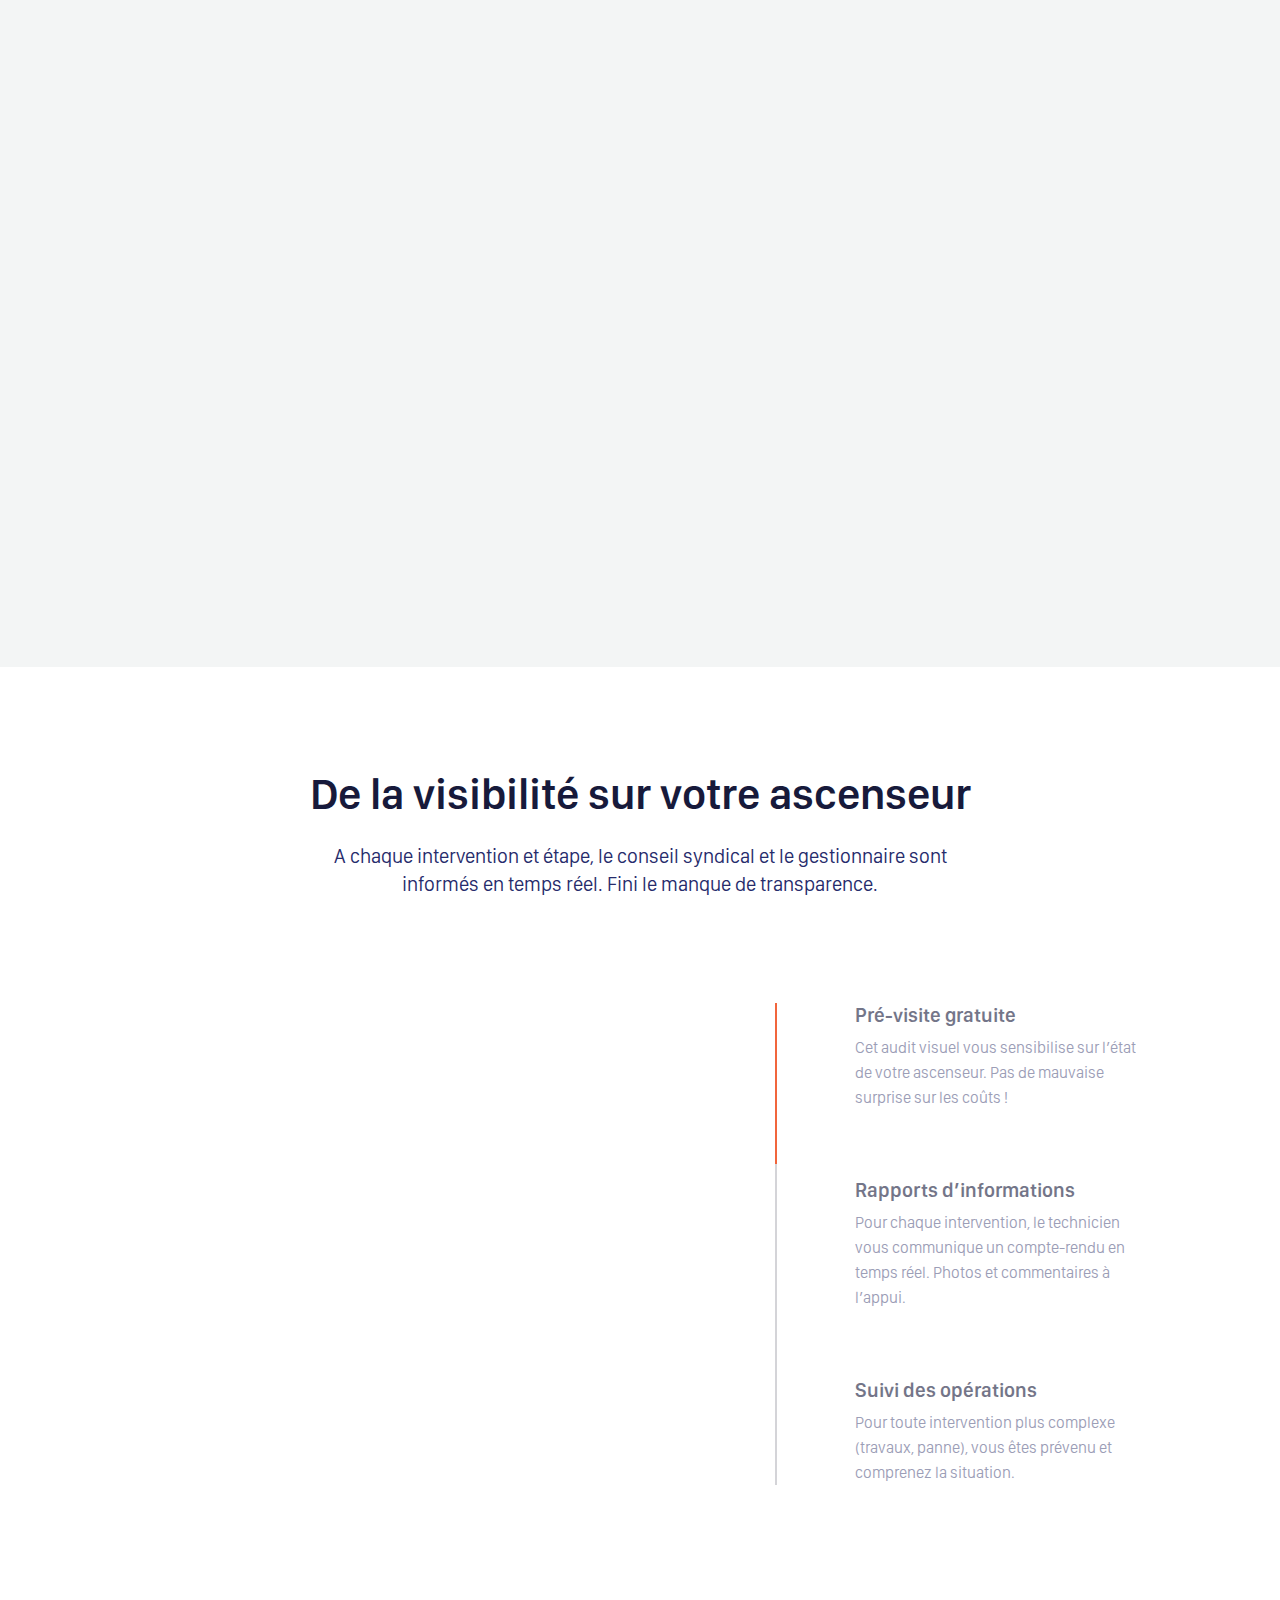
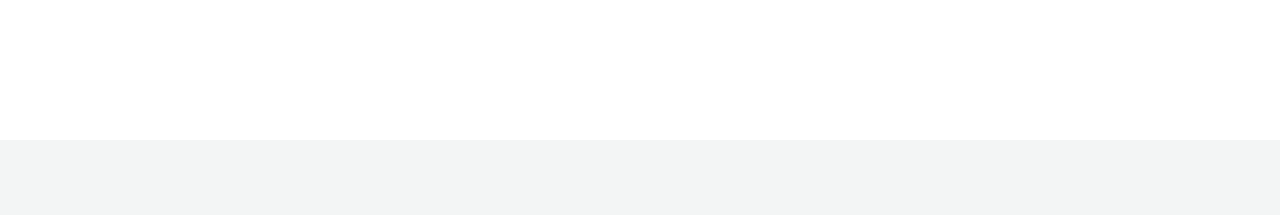
<file: residentiel.html>
<html>
	<head>

		<title>Résidentiel</title>

		<meta name="description" content="" />

		<meta http-equiv="content-type" content="text/html; charset=utf8" />

		<meta name="viewport" content="width=device-width, initial-scale=1.0">

		<link rel="stylesheet" type="text/css" href="style/residentiel.css">

		<script type="text/javascript" src="js/jquery-3.3.1.min.js"></script>

	</head>
	
	<body>

		<header id="header-desktop">
			
		</header>

		<main>

			<section id="section-cover" class="container__anim">
				<div class="wrapper">
					<div class="container-text">
						<h1 class="anim__slide anim__delayMedium_1">
							Votre bâtiment,<br>votre <span>technicien</span> dédié
						</h1>
						<p class="anim__slide anim__delayMedium_2">
							Le technicien n’est plus un inconnu. Il connait la copropriété et est disponible pour vous.
						</p>
						<a class="btn anim__slide anim__delayMedium_3">
							<span class="btn-text">
								Commencer
							</span>
						</a>
					</div>
					<div class="container-illu">
						<img class="phone anim__slide anim__delayMedium_4" src="img/residentiel/cover/iPhone.png" alt="">
						<img class="obj anim__slide anim__delayMedium_5" src="img/residentiel/cover/cercle-cover.svg" alt="">
						<img class="screen anim__slide anim__delayMedium_6" src="img/residentiel/cover/Box-cover@2x.png" alt="">
						<img class="dots anim__fade anim__delayMedium_7" src="img/residentiel/cover/dots.svg" alt="">
					</div>
				</div>
			</section>

			<section id="section-features">
				<div class="wrapper">
					<div class="container-text">
						<h2>
							De la visibilité sur votre ascenseur
						</h2>
						<p>
							A chaque intervention et étape, le conseil syndical et le gestionnaire sont informés en temps réel. Fini le manque de transparence.
						</p>
					</div>
					<div class="container-features">
						<div class="container-el-illu">
							<div class="li-el-illu">
								<div class="el-illu">
									
								</div>
							</div>
						</div>
						<div class="container-el-desc">
							<div class="container-bar">
								<div class="bar"></div>
							</div>
							<div class="li-el-desc">
								<div class="el-desc">
									<h3>Pré-visite gratuite</h3>
									<p>
										Cet audit visuel vous sensibilise sur l’état de votre ascenseur. Pas de mauvaise surprise sur les coûts !
									</p>
								</div>
								<div class="el-desc">
									<h3>Rapports d’informations</h3>
									<p>
										Pour chaque intervention, le technicien vous communique un compte-rendu en temps réel. Photos et commentaires à l’appui.
									</p>
								</div>
								<div class="el-desc">
									<h3>Suivi des opérations</h3>
									<p>
										Pour toute intervention plus complexe (travaux, panne), vous êtes prévenu et comprenez la situation. 
									</p>
								</div>
							</div>
						</div>
					</div>
				</div>
			</section>

		</main>

		<footer></footer>

		<script type="text/javascript" src="js/index.js"></script>
	</body>
</html>
</file>
<file: style/residentiel.css>
@font-face{font-family:SanFrancisco-Regular;src:url(../fonts/SanFranciscoDisplay-Regular.otf)}@font-face{font-family:SanFrancisco-Semibold;src:url(../fonts/SanFranciscoDisplay-Semibold.otf)}*,body,html{padding:0px;margin:0px;-webkit-font-smoothing:antialiased;-moz-osx-font-smoothing:grayscale}body,html{width:100%;height:100%}*{-webkit-box-sizing:border-box;box-sizing:border-box}h1,h2,h3,h4,h5,h6,i{font-weight:normal;font-style:normal}body.block{overflow:hidden}main{position:relative;width:100%;overflow:hidden}.container__anim .anim__slide,.container__anim__dt .anim__slide{opacity:0;-webkit-transition:all 500ms cubic-bezier(0.77, 0, 0.175, 1);-o-transition:all 500ms cubic-bezier(0.77, 0, 0.175, 1);transition:all 500ms cubic-bezier(0.77, 0, 0.175, 1);-webkit-transform:translateY(30px);-ms-transform:translateY(30px);transform:translateY(30px)}.container__anim .anim__fade,.container__anim__dt .anim__fade{opacity:0;-webkit-transition:all 500ms cubic-bezier(0.77, 0, 0.175, 1);-o-transition:all 500ms cubic-bezier(0.77, 0, 0.175, 1);transition:all 500ms cubic-bezier(0.77, 0, 0.175, 1)}.container__anim.active .anim__slide,.container__anim.reach .anim__slide,.container__anim__dt.active .anim__slide,.container__anim__dt.reach .anim__slide{opacity:1;-webkit-transform:translateY(0px);-ms-transform:translateY(0px);transform:translateY(0px)}.container__anim.active .anim__fade,.container__anim.reach .anim__fade,.container__anim__dt.active .anim__fade,.container__anim__dt.reach .anim__fade{opacity:1}.container__anim .anim__delayMedium_1,.container__anim__dt .anim__delayMedium_1{-webkit-transition-delay:0.1s;-o-transition-delay:0.1s;transition-delay:0.1s}.container__anim .anim__delayMedium_2,.container__anim__dt .anim__delayMedium_2{-webkit-transition-delay:0.2s;-o-transition-delay:0.2s;transition-delay:0.2s}.container__anim .anim__delayMedium_3,.container__anim__dt .anim__delayMedium_3{-webkit-transition-delay:0.3s;-o-transition-delay:0.3s;transition-delay:0.3s}.container__anim .anim__delayMedium_4,.container__anim__dt .anim__delayMedium_4{-webkit-transition-delay:0.4s;-o-transition-delay:0.4s;transition-delay:0.4s}.container__anim .anim__delayMedium_5,.container__anim__dt .anim__delayMedium_5{-webkit-transition-delay:0.5s;-o-transition-delay:0.5s;transition-delay:0.5s}.container__anim .anim__delayMedium_6,.container__anim__dt .anim__delayMedium_6{-webkit-transition-delay:0.6s;-o-transition-delay:0.6s;transition-delay:0.6s}.container__anim .anim__delayMedium_7,.container__anim__dt .anim__delayMedium_7{-webkit-transition-delay:0.7s;-o-transition-delay:0.7s;transition-delay:0.7s}.container__anim .anim__delayMedium_8,.container__anim__dt .anim__delayMedium_8{-webkit-transition-delay:0.8s;-o-transition-delay:0.8s;transition-delay:0.8s}.container__anim .anim__delayMedium_9,.container__anim__dt .anim__delayMedium_9{-webkit-transition-delay:0.9s;-o-transition-delay:0.9s;transition-delay:0.9s}.container__anim .anim__delaySmall_1,.container__anim__dt .anim__delaySmall_1{-webkit-transition-delay:0.05s;-o-transition-delay:0.05s;transition-delay:0.05s}.container__anim .anim__delaySmall_2,.container__anim__dt .anim__delaySmall_2{-webkit-transition-delay:0.1s;-o-transition-delay:0.1s;transition-delay:0.1s}.container__anim .anim__delaySmall_3,.container__anim__dt .anim__delaySmall_3{-webkit-transition-delay:0.15s;-o-transition-delay:0.15s;transition-delay:0.15s}.container__anim .anim__delaySmall_4,.container__anim__dt .anim__delaySmall_4{-webkit-transition-delay:0.2s;-o-transition-delay:0.2s;transition-delay:0.2s}.container__anim .anim__delaySmall_5,.container__anim__dt .anim__delaySmall_5{-webkit-transition-delay:0.25s;-o-transition-delay:0.25s;transition-delay:0.25s}.container__anim .anim__delaySmall_6,.container__anim__dt .anim__delaySmall_6{-webkit-transition-delay:0.3s;-o-transition-delay:0.3s;transition-delay:0.3s}.container__anim .anim__delaySmall_7,.container__anim__dt .anim__delaySmall_7{-webkit-transition-delay:0.35s;-o-transition-delay:0.35s;transition-delay:0.35s}.container__anim .anim__delaySmall_8,.container__anim__dt .anim__delaySmall_8{-webkit-transition-delay:0.4s;-o-transition-delay:0.4s;transition-delay:0.4s}.container__anim .anim__delaySmall_9,.container__anim__dt .anim__delaySmall_9{-webkit-transition-delay:0.45s;-o-transition-delay:0.45s;transition-delay:0.45s}#header-desktop{position:fixed;display:-webkit-box;display:-ms-flexbox;display:flex;-webkit-box-orient:horizontal;-webkit-box-direction:normal;-ms-flex-flow:row wrap;flex-flow:row wrap;-webkit-box-align:center;-ms-flex-align:center;align-items:center;top:0px;left:0px;z-index:20;height:105px;width:100%;-webkit-transition:all 0.25s ease;-o-transition:all 0.25s ease;transition:all 0.25s ease}#header-desktop:before{content:'';position:absolute;top:0px;left:0px;width:100%;height:100%;background-color:#FFF;opacity:0;-webkit-transition:all 0.25s ease;-o-transition:all 0.25s ease;transition:all 0.25s ease}#header-desktop .wrapper{position:relative;margin-right:auto;margin-left:auto;display:-webkit-box;display:-ms-flexbox;display:flex;-webkit-box-orient:horizontal;-webkit-box-direction:normal;-ms-flex-flow:row wrap;flex-flow:row wrap;-webkit-box-align:center;-ms-flex-align:center;align-items:center}@media screen and (min-width:1250px){#header-desktop .wrapper{width:1200px}}@media screen and (min-width:700px) and (max-width:1250px){#header-desktop .wrapper{width:100%;padding-right:50px;padding-left:50px}}@media screen and (max-width:700px){#header-desktop .wrapper{width:100%;padding-right:25px;padding-left:25px}}#header-desktop .wrapper .logo{position:relative;height:40px;width:155px;margin-right:95px}#header-desktop .wrapper .logo img{position:absolute;top:50%;left:0%;width:100%;-webkit-transform:translateY(-50%);-ms-transform:translateY(-50%);transform:translateY(-50%)}#header-desktop .wrapper .logo .logo-style-1{display:none}#header-desktop .wrapper .logo .logo-style-2{display:block}#header-desktop .wrapper .container-link{display:-webkit-box;display:-ms-flexbox;display:flex;-webkit-box-orient:horizontal;-webkit-box-direction:normal;-ms-flex-flow:row wrap;flex-flow:row wrap;-webkit-box-align:center;-ms-flex-align:center;align-items:center}#header-desktop .wrapper .container-link li{position:relative;list-style:none;margin-right:50px;-webkit-transition:all 0.25s ease;-o-transition:all 0.25s ease;transition:all 0.25s ease}#header-desktop .wrapper .container-link li:last-child{margin-right:0px}#header-desktop .wrapper .container-link li a{text-decoration:none;color:#5C5F88;font-family:SanFrancisco-Regular;color:#171A3B;font-size:16px;line-height:25px}#header-desktop .wrapper .container-link li a:hover{opacity:0.6}#header-desktop .wrapper .container-link li:after{content:'';opacity:0;position:absolute;background-color:#52C2D6;top:calc(100% + 5px);left:50%;-webkit-transform:translateX(-50%);-ms-transform:translateX(-50%);transform:translateX(-50%);height:3px;width:3px;border-radius:2px}#header-desktop .wrapper .container-action{position:absolute;right:0px;top:50%;-webkit-transform:translateY(-50%);-ms-transform:translateY(-50%);transform:translateY(-50%);display:-webkit-box;display:-ms-flexbox;display:flex;-webkit-box-orient:horizontal;-webkit-box-direction:normal;-ms-flex-flow:row wrap;flex-flow:row wrap;-webkit-box-align:center;-ms-flex-align:center;align-items:center}#header-desktop .wrapper .container-action .signin a{text-decoration:none;font-family:SanFrancisco-Regular;color:#171A3B;font-size:16px;line-height:25px;font-family:SanFrancisco-Semibold}#header-desktop .wrapper .container-action .signin a:hover{opacity:0.6}#header-desktop .wrapper .container-action .sep{margin-right:25px;margin-left:25px;height:3px;width:3px;background-color:#D8D8D8;border-radius:4px}#header-desktop .wrapper .container-action .signup a{text-decoration:none;font-family:SanFrancisco-Regular;color:#171A3B;font-size:16px;line-height:25px;color:#F1653C;font-family:SanFrancisco-Semibold}#header-desktop .wrapper .container-action .signup a:hover{opacity:0.6}#header-desktop.active-1 .wrapper .container-link li:first-child:after{opacity:1}#header-desktop.active-2 .wrapper .container-link li:nth-child(2):after{opacity:1}#header-desktop.active-3 .wrapper .container-link li:nth-child(3):after{opacity:1}#header-desktop.active-4 .wrapper .container-link li:nth-child(4):after{opacity:1}#header-desktop.active-5 .wrapper .container-link li:nth-child(5):after{opacity:1}#header-desktop.scroll{-webkit-transform:translateY(-22px);-ms-transform:translateY(-22px);transform:translateY(-22px)}#header-desktop.scroll:before{opacity:1;-webkit-transform:translateY(-22px);-ms-transform:translateY(-22px);transform:translateY(-22px);-webkit-box-shadow:0 5px 16px 0 rgba(0, 0, 0, 0.1);box-shadow:0 5px 16px 0 rgba(0, 0, 0, 0.1)}#header-desktop.scroll .wrapper .logo-style-1{display:none}#header-desktop.scroll .wrapper .logo-style-2{display:block}#header-desktop.scroll .wrapper .container-link li a{color:#5C5F88}#header-desktop.scroll .wrapper .signin a{color:#5C5F88}#header-desktop.style-1 .wrapper .logo-style-1{display:block}#header-desktop.style-1 .wrapper .logo-style-2{display:none}#header-desktop.style-1 .wrapper .container-link li a{color:#FFF}#header-desktop.style-1 .wrapper .container-link li:after{background-color:#FFF}#header-desktop.style-1 .wrapper .signin a{color:#FFF}#header-mobile{display:none;position:fixed;z-index:10;top:0px;left:0px;width:100%}#header-mobile .head{position:relative;z-index:1;padding-top:20px;padding-bottom:20px;-webkit-transition:all 0.25s ease;-o-transition:all 0.25s ease;transition:all 0.25s ease}#header-mobile .head .wrapper{margin-right:auto;margin-left:auto;display:-webkit-box;display:-ms-flexbox;display:flex;-webkit-box-orient:horizontal;-webkit-box-direction:normal;-ms-flex-flow:row wrap;flex-flow:row wrap;-webkit-box-pack:justify;-ms-flex-pack:justify;justify-content:space-between;-webkit-box-align:center;-ms-flex-align:center;align-items:center}@media screen and (min-width:1250px){#header-mobile .head .wrapper{width:1200px}}@media screen and (min-width:700px) and (max-width:1250px){#header-mobile .head .wrapper{width:100%;padding-right:50px;padding-left:50px}}@media screen and (max-width:700px){#header-mobile .head .wrapper{width:100%;padding-right:25px;padding-left:25px}}#header-mobile .head .wrapper .container-logo{width:140px;height:35px;position:relative}#header-mobile .head .wrapper .container-logo img{display:none;position:absolute;left:0px;top:0px;width:100%}#header-mobile .head .wrapper .container-logo img:first-child{display:none}#header-mobile .head .wrapper .container-logo img:nth-child(2){display:block}#header-mobile .head .wrapper .burger{width:17px;height:11px;position:relative}#header-mobile .head .wrapper .burger .line{position:absolute;left:0px;width:100%;height:2px;border-radius:4px;background-color:#272C6C;-webkit-transition:all 0.25s ease;-o-transition:all 0.25s ease;transition:all 0.25s ease}#header-mobile .head .wrapper .burger .line:first-child{top:0px}#header-mobile .head .wrapper .burger .line:nth-child(2){bottom:0px}#header-mobile .container-link{overflow:auto;-webkit-overflow-scrolling:touch;position:absolute;top:0px;left:0px;width:100%;height:100vh;background-color:#FFF;padding-top:140px;padding-bottom:60px;-webkit-transform:translateY(-100%);-ms-transform:translateY(-100%);transform:translateY(-100%);-webkit-transition:all 0.5s ease;-o-transition:all 0.5s ease;transition:all 0.5s ease}#header-mobile .container-link .wrapper{margin-right:auto;margin-left:auto}@media screen and (min-width:1250px){#header-mobile .container-link .wrapper{width:1200px}}@media screen and (min-width:700px) and (max-width:1250px){#header-mobile .container-link .wrapper{width:100%;padding-right:50px;padding-left:50px}}@media screen and (max-width:700px){#header-mobile .container-link .wrapper{width:100%;padding-right:25px;padding-left:25px}}#header-mobile .container-link .wrapper ul{list-style:none}#header-mobile .container-link .wrapper ul li{width:100%;margin-bottom:45px}#header-mobile .container-link .wrapper ul li a{position:relative;text-decoration:none;font-family:SanFrancisco-Regular;color:#171A3B;font-size:18px;line-height:28px}#header-mobile .container-link .wrapper ul li a:after{content:'';opacity:0;position:absolute;background-color:#272C6C;top:50%;right:-25px;-webkit-transform:translateY(-50%);-ms-transform:translateY(-50%);transform:translateY(-50%);height:4px;width:4px;border-radius:2px}#header-mobile .container-link .wrapper .container-action a{text-decoration:none;display:block;font-family:SanFrancisco-Regular;color:#171A3B;font-size:18px;line-height:28px;font-family:SanFrancisco-Semibold;margin-bottom:45px}#header-mobile .container-link .wrapper .container-action a:last-child{margin-bottom:0px}#header-mobile .container-link .wrapper .container-action a:nth-child(2){color:#F1653C}#header-mobile.active-1 .container-link .wrapper li:first-child a:after{opacity:1}#header-mobile.active-2 .container-link .wrapper li:nth-child(2) a:after{opacity:1}#header-mobile.active-3 .container-link .wrapper li:nth-child(3) a:after{opacity:1}#header-mobile.active-4 .container-link .wrapper li:nth-child(4) a:after{opacity:1}#header-mobile.active-5 .container-link .wrapper li:nth-child(5) a:after{opacity:1}#header-mobile.style-1 .head .wrapper .container-logo img:first-child{display:block}#header-mobile.style-1 .head .wrapper .container-logo img:nth-child(2){display:none}#header-mobile.style-1 .head .wrapper .burger .line{background-color:#FFF}#header-mobile.scroll .head{background-color:#FFF}#header-mobile.scroll .head .wrapper .container-logo img:first-child{display:none}#header-mobile.scroll .head .wrapper .container-logo img:nth-child(2){display:block}#header-mobile.scroll .head .wrapper .burger .line{background-color:#272C6C}#header-mobile.open .head{background-color:#FFF}#header-mobile.open .container-link{-webkit-transform:translateY(0%);-ms-transform:translateY(0%);transform:translateY(0%)}#header-mobile.open .head .wrapper .container-logo img:first-child{display:none}#header-mobile.open .head .wrapper .container-logo img:nth-child(2){display:block}#header-mobile.open .head .wrapper .burger .line{background-color:#272C6C}#header-mobile.open .head .wrapper .burger .line:first-child{-webkit-transform:translateY(5px) rotate(45deg);-ms-transform:translateY(5px) rotate(45deg);transform:translateY(5px) rotate(45deg)}#header-mobile.open .head .wrapper .burger .line:nth-child(2){-webkit-transform:translateY(-4px) rotate(-45deg);-ms-transform:translateY(-4px) rotate(-45deg);transform:translateY(-4px) rotate(-45deg)}@media screen and (max-width:1250px){#header-desktop{display:none}#header-mobile{display:block!important}}main{padding-bottom:155px}#section-cover{position:relative;padding-top:170px;padding-bottom:115px;background-color:#F3F5F5}#section-cover .wrapper{margin-right:auto;margin-left:auto;padding-right:100px;display:-webkit-box;display:-ms-flexbox;display:flex;-webkit-box-orient:horizontal;-webkit-box-direction:normal;-ms-flex-flow:row wrap;flex-flow:row wrap;-webkit-box-pack:justify;-ms-flex-pack:justify;justify-content:space-between;-webkit-box-align:center;-ms-flex-align:center;align-items:center}@media screen and (min-width:1250px){#section-cover .wrapper{width:1200px}}@media screen and (min-width:700px) and (max-width:1250px){#section-cover .wrapper{width:100%;padding-right:50px;padding-left:50px}}@media screen and (max-width:700px){#section-cover .wrapper{width:100%;padding-right:25px;padding-left:25px}}#section-cover .wrapper .container-text{width:440px}#section-cover .wrapper .container-text h1{font-family:SanFrancisco-Semibold;color:#171A3B;font-weight:600}@media screen and (min-width:700px){#section-cover .wrapper .container-text h1{font-size:44px;line-height:53px}}@media screen and (max-width:700px){#section-cover .wrapper .container-text h1{font-size:42px;line-height:40px}}#section-cover .wrapper .container-text h1 span{color:#F1653C}#section-cover .wrapper .container-text p{font-family:SanFrancisco-Regular;color:#171A3B;font-size:18px;line-height:28px;color:#5C5F88;margin-top:12px}#section-cover .wrapper .container-text .container-btn{margin-top:55px}#section-cover .wrapper .container-text .container-btn .btn{position:relative;cursor:pointer;text-decoration:none;display:inline-block;padding:19px 35px 19px 35px}#section-cover .wrapper .container-text .container-btn .btn:before{content:'';background-color:#F1653C;position:absolute;left:0px;top:0px;width:100%;height:100%;border-radius:4px;-webkit-box-shadow:0 8px 15px 0 rgba(0, 0, 0, 0.15);box-shadow:0 8px 15px 0 rgba(0, 0, 0, 0.15);-webkit-transition:all 0.25s ease;-o-transition:all 0.25s ease;transition:all 0.25s ease}#section-cover .wrapper .container-text .container-btn .btn .btn-text{position:relative;z-index:1;font-family:SanFrancisco-Semibold;color:#FFF;font-size:14px;line-height:25px}#section-cover .wrapper .container-text .container-btn .btn:hover:before{-webkit-filter:brightness(85%);filter:brightness(85%)}#section-cover .wrapper .container-illu{position:relative;width:474px;height:382px}#section-cover .wrapper .container-illu .phone{position:absolute;top:0px;left:0px;height:100%;z-index:1;-webkit-filter:drop-shadow(0px 11px 36px rgba(0, 0, 0, 0.2));filter:drop-shadow(0px 11px 36px rgba(0, 0, 0, 0.2))}#section-cover .wrapper .container-illu .screen{position:absolute;height:272px;right:45px;bottom:0px;z-index:1;-webkit-filter:drop-shadow(0px 11px 36px rgba(0, 0, 0, 0.2));filter:drop-shadow(0px 11px 36px rgba(0, 0, 0, 0.2))}#section-cover .wrapper .container-illu .obj{position:absolute;width:140px;top:65px;right:0px}#section-cover .wrapper .container-illu .dots{position:absolute;top:35%;right:55%}#section-features{padding-top:100px;padding-bottom:100px}#section-features .wrapper{margin-right:auto;margin-left:auto}@media screen and (min-width:1250px){#section-features .wrapper{width:1000px}}@media screen and (min-width:700px) and (max-width:1250px){#section-features .wrapper{width:100%;padding-right:50px;padding-left:50px}}@media screen and (max-width:700px){#section-features .wrapper{width:100%;padding-right:25px;padding-left:25px}}#section-features .wrapper .container-text{text-align:center;width:680px;margin:auto}#section-features .wrapper .container-text h2{font-family:SanFrancisco-Semibold;color:#171A3B;font-weight:600}@media screen and (min-width:700px){#section-features .wrapper .container-text h2{font-size:44px;line-height:53px}}@media screen and (max-width:700px){#section-features .wrapper .container-text h2{font-size:42px;line-height:40px}}#section-features .wrapper .container-text p{margin-top:22px;font-family:SanFrancisco-Regular;color:#272C6C;font-size:20px;line-height:28px}#section-features .wrapper .container-features{margin-top:105px;display:-webkit-box;display:-ms-flexbox;display:flex;-webkit-box-orient:horizontal;-webkit-box-direction:normal;-ms-flex-flow:row wrap;flex-flow:row wrap;-webkit-box-align:center;-ms-flex-align:center;align-items:center;-webkit-box-pack:justify;-ms-flex-pack:justify;justify-content:space-between}#section-features .wrapper .container-features .container-el-illu{width:550px;height:475px;position:relative}#section-features .wrapper .container-features .container-el-illu .li-el-illu{height:100%;width:100%;position:relative}#section-features .wrapper .container-features .container-el-illu .li-el-illu .el-illu{position:absolute;top:0px;left:0px;height:100%;width:100%;opacity:0;-webkit-transition:all 0.25s ease;-o-transition:all 0.25s ease;transition:all 0.25s ease;text-align:center}#section-features .wrapper .container-features .container-el-illu .li-el-illu .el-illu.active{opacity:1}#section-features .wrapper .container-features .container-el-illu .li-el-illu .el-illu-1 .img-1{position:absolute;width:265px;left:0px;bottom:60px;-webkit-box-shadow:0 30px 60px 0 rgba(0, 0, 0, 0.2);box-shadow:0 30px 60px 0 rgba(0, 0, 0, 0.2);z-index:1}#section-features .wrapper .container-features .container-el-illu .li-el-illu .el-illu-1 .img-2{position:absolute;width:265px;right:0px;bottom:60px;-webkit-box-shadow:0 30px 60px 0 rgba(0, 0, 0, 0.2);box-shadow:0 30px 60px 0 rgba(0, 0, 0, 0.2);z-index:1}#section-features .wrapper .container-features .container-el-illu .li-el-illu .el-illu-1 .obj-2{position:absolute;width:85px;left:-30px;bottom:30px;z-index:1}#section-features .wrapper .container-features .container-el-illu .li-el-illu .el-illu-1 .obj-1{position:absolute;width:70px;left:50%;top:30px;-webkit-transform:translateX(-50%);-ms-transform:translateX(-50%);transform:translateX(-50%)}#section-features .wrapper .container-features .container-el-illu .li-el-illu .el-illu-1 .obj-3{position:absolute;width:136px;left:50%;bottom:30px;-webkit-transform:translateX(-50%);-ms-transform:translateX(-50%);transform:translateX(-50%);z-index:1;-webkit-box-shadow:0 30px 60px 0 rgba(0, 0, 0, 0.2);box-shadow:0 30px 60px 0 rgba(0, 0, 0, 0.2)}#section-features .wrapper .container-features .container-el-illu .li-el-illu .el-illu-2 .img-1{position:absolute;width:265px;left:0px;bottom:40px;-webkit-box-shadow:0 30px 60px 0 rgba(0, 0, 0, 0.2);box-shadow:0 30px 60px 0 rgba(0, 0, 0, 0.2);z-index:1}#section-features .wrapper .container-features .container-el-illu .li-el-illu .el-illu-2 .img-2{position:absolute;width:265px;right:0px;bottom:40px;-webkit-box-shadow:0 30px 60px 0 rgba(0, 0, 0, 0.2);box-shadow:0 30px 60px 0 rgba(0, 0, 0, 0.2);z-index:1}#section-features .wrapper .container-features .container-el-illu .li-el-illu .el-illu-2 .obj-1{position:absolute;width:112px;left:-35px;bottom:0px}#section-features .wrapper .container-features .container-el-illu .li-el-illu .el-illu-2 .obj-2{position:absolute;width:85px;right:-30px;bottom:0px;z-index:1}#section-features .wrapper .container-features .container-el-illu .li-el-illu .el-illu-3 .img-1{position:absolute;width:560px;left:0px;top:50px;-webkit-filter:drop-shadow(0px 11px 36px rgba(0, 0, 0, 0.2));filter:drop-shadow(0px 11px 36px rgba(0, 0, 0, 0.2));z-index:1}#section-features .wrapper .container-features .container-el-illu .li-el-illu .el-illu-3 .img-2{position:absolute;width:142px;left:-48px;bottom:40px;-webkit-filter:drop-shadow(0px 11px 36px rgba(0, 0, 0, 0.2));filter:drop-shadow(0px 11px 36px rgba(0, 0, 0, 0.2));z-index:1}#section-features .wrapper .container-features .container-el-illu .li-el-illu .el-illu-3 .obj-1{position:absolute;width:55px;right:-10px;bottom:30px;z-index:1}#section-features .wrapper .container-features .container-el-illu .li-el-illu .el-illu-3 .obj-2{position:absolute;width:250px;left:50%;-webkit-transform:translateX(-50%);-ms-transform:translateX(-50%);transform:translateX(-50%);bottom:80px}#section-features .wrapper .container-features .container-el-desc{width:365px;position:relative;padding-left:80px}#section-features .wrapper .container-features .container-el-desc .container-bar{position:absolute;left:0px;top:0px;width:2px;height:100%;background-color:#D4D4D8}#section-features .wrapper .container-features .container-el-desc .container-bar .bar{position:absolute;left:0px;top:0px;height:calc(100% / 3);width:100%;background-color:#F1653C;-webkit-transition:all 0.25s ease;-o-transition:all 0.25s ease;transition:all 0.25s ease}#section-features .wrapper .container-features .container-el-desc .container-bar .bar.active-1{-webkit-transform:translateY(0%);-ms-transform:translateY(0%);transform:translateY(0%)}#section-features .wrapper .container-features .container-el-desc .container-bar .bar.active-2{-webkit-transform:translateY(100%);-ms-transform:translateY(100%);transform:translateY(100%)}#section-features .wrapper .container-features .container-el-desc .container-bar .bar.active-3{-webkit-transform:translateY(200%);-ms-transform:translateY(200%);transform:translateY(200%)}#section-features .wrapper .container-features .container-el-desc .container-bar .triangle-left,#section-features .wrapper .container-features .container-el-desc .container-bar .triangle-right{display:none;position:absolute;width:10px;height:10px;margin:10px;border-right:1.5px solid #171A3B;border-bottom:1.5px solid #171A3B}#section-features .wrapper .container-features .container-el-desc .container-bar .triangle-left{left:-12%;-webkit-transform:translateY(-130%) rotate(135deg);-ms-transform:translateY(-130%) rotate(135deg);transform:translateY(-130%) rotate(135deg)}#section-features .wrapper .container-features .container-el-desc .container-bar .triangle-right{right:-12%;-webkit-transform:translateY(-130%) rotate(-45deg);-ms-transform:translateY(-130%) rotate(-45deg);transform:translateY(-130%) rotate(-45deg)}#section-features .wrapper .container-features .container-el-desc .li-el-desc{position:relative}#section-features .wrapper .container-features .container-el-desc .li-el-desc .el-desc{cursor:pointer;opacity:0.6;-webkit-transition:all 0.25s ease;-o-transition:all 0.25s ease;transition:all 0.25s ease;margin-bottom:68px}#section-features .wrapper .container-features .container-el-desc .li-el-desc .el-desc:last-child{margin-bottom:0px}#section-features .wrapper .container-features .container-el-desc .li-el-desc .el-desc.active{opacity:1}#section-features .wrapper .container-features .container-el-desc .li-el-desc .el-desc h3{font-family:SanFrancisco-Semibold;color:#171A3B;font-size:20px;line-height:24px;font-weight:600}#section-features .wrapper .container-features .container-el-desc .li-el-desc .el-desc p{margin-top:8px;font-family:SanFrancisco-Regular;color:#171A3B;font-size:16px;line-height:25px;color:#5C5F88}#section-tarifs{padding-top:95px;padding-bottom:50px;position:relative}#section-tarifs .background{position:absolute;left:0px;top:0px;width:calc((1200px + ((100vw - 1200px))/2) - 9px);height:100%;background-color:#272C6C}#section-tarifs .wrapper{padding-right:100px;position:relative;z-index:1;margin-right:auto;margin-left:auto}@media screen and (min-width:1250px){#section-tarifs .wrapper{width:1200px}}@media screen and (min-width:700px) and (max-width:1250px){#section-tarifs .wrapper{width:100%;padding-right:50px;padding-left:50px}}@media screen and (max-width:700px){#section-tarifs .wrapper{width:100%;padding-right:25px;padding-left:25px}}#section-tarifs .wrapper .container-text{display:-webkit-box;display:-ms-flexbox;display:flex;-webkit-box-orient:horizontal;-webkit-box-direction:normal;-ms-flex-flow:row wrap;flex-flow:row wrap;-webkit-box-pack:justify;-ms-flex-pack:justify;justify-content:space-between;-webkit-box-align:start;-ms-flex-align:start;align-items:flex-start}#section-tarifs .wrapper .container-text .container-desc{width:500px}#section-tarifs .wrapper .container-text .container-desc h2{font-family:SanFrancisco-Semibold;color:#171A3B;font-size:36px;line-height:43px;font-weight:600;color:#FFF}#section-tarifs .wrapper .container-text .container-desc p{margin-top:16px;font-family:SanFrancisco-Regular;color:#272C6C;font-size:20px;line-height:28px;color:rgba(255, 255, 255, 0.8)}#section-tarifs .wrapper .container-text .btn{position:relative;cursor:pointer;text-decoration:none;display:inline-block;padding:19px 35px 19px 35px}#section-tarifs .wrapper .container-text .btn:before{content:'';background-color:#F1653C;position:absolute;left:0px;top:0px;width:100%;height:100%;border-radius:4px;-webkit-box-shadow:0 8px 15px 0 rgba(0, 0, 0, 0.15);box-shadow:0 8px 15px 0 rgba(0, 0, 0, 0.15);-webkit-transition:all 0.25s ease;-o-transition:all 0.25s ease;transition:all 0.25s ease}#section-tarifs .wrapper .container-text .btn .btn-text{position:relative;z-index:1;font-family:SanFrancisco-Semibold;color:#FFF;font-size:14px;line-height:25px}#section-tarifs .wrapper .container-text .btn:hover:before{-webkit-filter:brightness(85%);filter:brightness(85%)}#section-tarifs .wrapper .container-text .btn a{text-decoration:none}#section-tarifs .wrapper .container-li{position:relative;width:100%;margin-top:95px;display:-webkit-box;display:-ms-flexbox;display:flex;-webkit-box-orient:horizontal;-webkit-box-direction:normal;-ms-flex-flow:row wrap;flex-flow:row wrap;-webkit-box-pack:justify;-ms-flex-pack:justify;justify-content:space-between;-webkit-box-align:center;-ms-flex-align:center;align-items:center}#section-tarifs .wrapper .container-li .container-illu{width:calc(100% - 700px)}#section-tarifs .wrapper .container-li .container-illu img{width:320px}#section-tarifs .wrapper .container-li .container-el{width:700px;display:-webkit-box;display:-ms-flexbox;display:flex;-webkit-box-orient:horizontal;-webkit-box-direction:normal;-ms-flex-flow:row wrap;flex-flow:row wrap;-webkit-box-align:start;-ms-flex-align:start;align-items:flex-start;-webkit-box-pack:justify;-ms-flex-pack:justify;justify-content:space-between}#section-tarifs .wrapper .container-li .container-el .el{display:-webkit-box;display:-ms-flexbox;display:flex;-webkit-box-orient:horizontal;-webkit-box-direction:normal;-ms-flex-flow:row wrap;flex-flow:row wrap;-webkit-box-align:start;-ms-flex-align:start;align-items:flex-start;margin-bottom:55px}#section-tarifs .wrapper .container-li .container-el .el .icn{width:45px;margin-right:25px}#section-tarifs .wrapper .container-li .container-el .el .icn img{width:100%}#section-tarifs .wrapper .container-li .container-el .el .text{width:240px}#section-tarifs .wrapper .container-li .container-el .el .text h3{font-family:SanFrancisco-Semibold;color:#171A3B;font-size:20px;line-height:24px;font-weight:600;color:#FFF}#section-tarifs .wrapper .container-li .container-el .el .text p{margin-top:10px;font-family:SanFrancisco-Regular;color:#171A3B;font-size:16px;line-height:25px;color:rgba(255, 255, 255, 0.8)}#section-sponsors{position:relative;margin-top:90px}#section-sponsors .background{position:absolute;right:0px;top:0px;width:calc((1200px + ((100vw - 1200px))/2) - 9px);height:100%;background-color:#52C2D6}#section-sponsors .wrapper{padding:90px 0px 90px 120px;margin-right:auto;margin-left:auto;position:relative}@media screen and (min-width:1250px){#section-sponsors .wrapper{width:1200px}}@media screen and (min-width:700px) and (max-width:1250px){#section-sponsors .wrapper{width:100%;padding-right:50px;padding-left:50px}}@media screen and (max-width:700px){#section-sponsors .wrapper{width:100%;padding-right:25px;padding-left:25px}}#section-sponsors .wrapper .container-text{width:500px}#section-sponsors .wrapper .container-text h2{font-family:SanFrancisco-Semibold;color:#171A3B;font-size:36px;line-height:43px;font-weight:600;color:#FFF}#section-sponsors .wrapper .container-text p{margin-top:16px;font-family:SanFrancisco-Regular;color:#272C6C;font-size:20px;line-height:28px;color:rgba(255, 255, 255, 0.8)}#section-sponsors .wrapper .container-col{margin-top:80px;display:-webkit-box;display:-ms-flexbox;display:flex;-webkit-box-orient:horizontal;-webkit-box-direction:normal;-ms-flex-flow:row wrap;flex-flow:row wrap;-webkit-box-align:start;-ms-flex-align:start;align-items:flex-start;-webkit-box-pack:justify;-ms-flex-pack:justify;justify-content:space-between}#section-sponsors .wrapper .container-col .col{width:29%}#section-sponsors .wrapper .container-col .col .title{font-family:SanFrancisco-Semibold;color:#171A3B;font-size:20px;line-height:24px;font-weight:600;color:#171A3B}#section-sponsors .wrapper .container-col .col .content{margin-top:35px}#section-sponsors .wrapper .container-col .col .content .container-logo{display:-webkit-box;display:-ms-flexbox;display:flex;-webkit-box-orient:horizontal;-webkit-box-direction:normal;-ms-flex-flow:row wrap;flex-flow:row wrap;width:100%;-webkit-box-align:center;-ms-flex-align:center;align-items:center;-webkit-box-pack:justify;-ms-flex-pack:justify;justify-content:space-between}#section-sponsors .wrapper .container-col .col .content .container-logo .logo{width:50%;margin-bottom:45px}#section-sponsors .wrapper .container-col .col .content .container-logo .logo img{max-width:85%;max-height:35px}#section-sponsors .wrapper .container-col .col .content .container-quote q{font-family:SanFrancisco-Regular;color:#171A3B;font-size:18px;line-height:28px;color:#FFF}#section-sponsors .wrapper .container-col .col .content .container-quote .author{margin-top:35px;position:relative}#section-sponsors .wrapper .container-col .col .content .container-quote .name{font-family:SanFrancisco-Regular;color:#171A3B;font-size:16px;line-height:25px;color:#FFF}#section-sponsors .wrapper .container-col .col .content .container-quote .job{font-family:SanFrancisco-Regular;color:#171A3B;font-size:14px;line-height:25px;color:#FFF}#section-sponsors .wrapper .container-col .col .content .container-quote img{position:absolute;height:32px;top:50%;right:0px;-webkit-transform:translateY(-50%);-ms-transform:translateY(-50%);transform:translateY(-50%)}#section-experience{margin-top:155px}#section-experience .wrapper{position:relative;margin-right:auto;margin-left:auto;text-align:center}@media screen and (min-width:1250px){#section-experience .wrapper{width:900px}}@media screen and (min-width:700px) and (max-width:1250px){#section-experience .wrapper{width:100%;padding-right:50px;padding-left:50px}}@media screen and (max-width:700px){#section-experience .wrapper{width:100%;padding-right:25px;padding-left:25px}}#section-experience .wrapper .container-text img{width:40px;display:block;margin-left:auto;margin-right:auto}#section-experience .wrapper .container-text h2{font-family:SanFrancisco-Semibold;color:#171A3B;font-size:36px;line-height:43px;font-weight:600}#section-experience .wrapper .container-btn{margin-top:45px;position:relative;z-index:1;text-align:center}#section-experience .wrapper .container-btn .btn{position:relative;cursor:pointer;text-decoration:none;display:inline-block;padding:19px 35px 19px 35px}#section-experience .wrapper .container-btn .btn:before{content:'';background-color:#F1653C;position:absolute;left:0px;top:0px;width:100%;height:100%;border-radius:4px;-webkit-box-shadow:0 8px 15px 0 rgba(0, 0, 0, 0.15);box-shadow:0 8px 15px 0 rgba(0, 0, 0, 0.15);-webkit-transition:all 0.25s ease;-o-transition:all 0.25s ease;transition:all 0.25s ease}#section-experience .wrapper .container-btn .btn .btn-text{position:relative;z-index:1;font-family:SanFrancisco-Semibold;color:#FFF;font-size:14px;line-height:25px}#section-experience .wrapper .container-btn .btn:hover:before{-webkit-filter:brightness(85%);filter:brightness(85%)}#section-experience .wrapper .container-btn .btn a{text-decoration:none}#section-experience .wrapper .dots{position:absolute;bottom:-30px;left:50%;width:390px;-webkit-transform:translateX(-50%);-ms-transform:translateX(-50%);transform:translateX(-50%)}@media screen and (min-width:700px) and (max-width:1050px){#section-cover .wrapper .container-text{width:370px}#section-features .wrapper .container-features{margin-top:50px}#section-features .wrapper .container-features .container-el-illu{margin-right:auto;margin-left:auto}#section-features .wrapper .container-features .container-el-desc{width:100%;margin-top:50px}}@media screen and (min-width:700px) and (max-width:1100px){#section-tarifs .wrapper .container-li .container-el{width:500px}#section-tarifs .wrapper .container-li .container-el .el .text{width:150px}}@media screen and (min-width:700px) and (max-width:970px){#section-cover .wrapper .container-text{width:100%}#section-cover .wrapper .container-illu{margin-right:auto;margin-left:auto;margin-top:65px}}@media screen and (min-width:700px) and (max-width:900px){#section-tarifs .wrapper .container-text .container-desc{width:100%}#section-tarifs .wrapper .container-text .btn{margin-top:35px}#section-tarifs .wrapper .container-li{-webkit-box-pack:center;-ms-flex-pack:center;justify-content:center}#section-tarifs .wrapper .container-li .container-el{width:100%}#section-tarifs .wrapper .container-li .container-el .el{width:22%}#section-tarifs .wrapper .container-li .container-el .el .text{width:100%}#section-tarifs .wrapper .container-li .container-el .el .icn{margin-bottom:25px}}@media screen and (min-width:700px) and (max-width:800px){#section-sponsors{margin-top:0px}#section-sponsors .wrapper .container-text{width:100%}#section-sponsors .wrapper .container-col{margin-top:40px}#section-sponsors .wrapper .container-col .col{width:100%;margin-bottom:80px}#section-sponsors .wrapper .container-col .col:last-child{margin-bottom:0px}#section-sponsors .wrapper .container-col .col .content .container-logo .logo{width:25%}}@media screen and (max-width:700px){#section-cover .wrapper .container-text{width:100%}#section-cover .wrapper .container-illu{width:100%;height:280px;margin-top:65px}#section-cover .wrapper .container-illu .screen{width:150px;height:initial;right:0px}#section-cover .wrapper .container-illu .obj{right:-30px;top:40px;width:100px}#section-cover .wrapper .container-illu .dots{right:40%}#section-features{padding-bottom:50px}#section-features .wrapper .container-text{width:100%}#section-features .wrapper .container-features{margin-top:50px}#section-features .wrapper .container-features .container-el-illu{width:100%;height:250px}#section-features .wrapper .container-features .container-el-illu .li-el-illu .el-illu-1 .img-1{width:150px}#section-features .wrapper .container-features .container-el-illu .li-el-illu .el-illu-1 .img-2{width:150px}#section-features .wrapper .container-features .container-el-illu .li-el-illu .el-illu-1 .obj-1{width:40px}#section-features .wrapper .container-features .container-el-illu .li-el-illu .el-illu-1 .obj-2{width:50px}#section-features .wrapper .container-features .container-el-illu .li-el-illu .el-illu-2 .img-1{width:150px}#section-features .wrapper .container-features .container-el-illu .li-el-illu .el-illu-2 .img-2{width:150px}#section-features .wrapper .container-features .container-el-illu .li-el-illu .el-illu-2 .obj-1{width:80px;bottom:30px}#section-features .wrapper .container-features .container-el-illu .li-el-illu .el-illu-2 .obj-2{width:50px}#section-features .wrapper .container-features .container-el-illu .li-el-illu .el-illu-3 .img-2{width:80px;left:-20px}#section-features .wrapper .container-features .container-el-illu .li-el-illu .el-illu-3 .img-1{width:100%;top:0px}#section-features .wrapper .container-features .container-el-desc{width:100%;padding-left:40px;margin-top:40px}#section-features .wrapper .container-features .container-el-desc .li-el-desc{margin-top:40px;min-height:140px}#section-features .wrapper .container-features .container-el-desc .li-el-desc .el-desc{margin-bottom:0;display:none;cursor:none}#section-features .wrapper .container-features .container-el-desc .li-el-desc .el-desc.active{display:block}#section-features .wrapper .container-features .container-el-desc .container-bar{width:80%;left:10%;height:0;border-bottom:2px solid #D4D4D8}#section-features .wrapper .container-features .container-el-desc .container-bar .bar{height:2px;width:calc(100% / 3)}#section-features .wrapper .container-features .container-el-desc .container-bar .triangle-left,#section-features .wrapper .container-features .container-el-desc .container-bar .triangle-right{display:block}#section-features .wrapper .container-features .container-el-desc .container-bar .bar.active-1{-webkit-transform:translateX(0%);-ms-transform:translateX(0%);transform:translateX(0%)}#section-features .wrapper .container-features .container-el-desc .container-bar .bar.active-2{-webkit-transform:translateX(100%);-ms-transform:translateX(100%);transform:translateX(100%)}#section-features .wrapper .container-features .container-el-desc .container-bar .bar.active-3{-webkit-transform:translateX(200%);-ms-transform:translateX(200%);transform:translateX(200%)}#section-tarifs .wrapper .container-text .btn{margin-top:34px;width:100%;text-align:center}#section-tarifs .wrapper .container-li{-webkit-box-pack:center;-ms-flex-pack:center;justify-content:center}#section-tarifs .wrapper .container-li .container-el{width:100%}#section-tarifs .wrapper .container-li .container-el .el{width:100%}#section-tarifs .wrapper .container-li .container-el .el .text{width:calc(100% - 70px)}#section-sponsors{margin-top:0px}#section-sponsors .wrapper .container-text{width:100%}#section-sponsors .wrapper .container-col{margin-top:40px}#section-sponsors .wrapper .container-col .col{width:100%;margin-bottom:80px}#section-sponsors .wrapper .container-col .col:last-child{margin-bottom:0px}#section-sponsors .wrapper .container-col .col .content .container-logo{-webkit-box-pack:start;-ms-flex-pack:start;justify-content:flex-start}#section-sponsors .wrapper .container-col .col .content .container-logo .logo{width:calc(100% / 3)}}footer{background-color:#F3F5F5;position:relative;padding:65px 0px 10px 0px}footer .wrapper{margin-right:auto;margin-left:auto;display:-webkit-box;display:-ms-flexbox;display:flex;-webkit-box-orient:horizontal;-webkit-box-direction:normal;-ms-flex-flow:row wrap;flex-flow:row wrap;-webkit-box-pack:justify;-ms-flex-pack:justify;justify-content:space-between;-webkit-box-align:start;-ms-flex-align:start;align-items:flex-start}@media screen and (min-width:1250px){footer .wrapper{width:1200px}}@media screen and (min-width:700px) and (max-width:1250px){footer .wrapper{width:100%;padding-right:50px;padding-left:50px}}@media screen and (max-width:700px){footer .wrapper{width:100%;padding-right:25px;padding-left:25px}}footer .wrapper .container-lg a{display:block;text-decoration:none;height:58px}footer .wrapper .container-lg a img{height:100%}footer .wrapper .container-lg .container-language{margin-top:70px}footer .wrapper .container-lg .container-language select{font-family:SanFrancisco-Regular;color:#171A3B;font-size:16px;line-height:25px;background-color:transparent;border:none;outline:none;cursor:pointer}footer .wrapper .container-link{display:-webkit-box;display:-ms-flexbox;display:flex;-webkit-box-orient:horizontal;-webkit-box-direction:normal;-ms-flex-flow:row wrap;flex-flow:row wrap;-webkit-box-align:start;-ms-flex-align:start;align-items:flex-start}footer .wrapper .container-link ul{list-style:none;margin-right:145px}footer .wrapper .container-link ul:last-child{margin-right:0px}footer .wrapper .container-link ul li:first-child{font-family:SanFrancisco-Semibold;color:#171A3B;font-size:20px;line-height:24px;font-weight:600;margin-bottom:15px}footer .wrapper .container-link ul li:not(:first-child){font-family:SanFrancisco-Regular;color:#171A3B;font-size:14px;line-height:25px;margin-bottom:8px;color:#5C5F88}footer .wrapper .container-link ul li a{text-decoration:none;font-family:SanFrancisco-Regular;color:#171A3B;font-size:14px;line-height:25px;color:#5C5F88}footer .wrapper .container-contact .title{font-family:SanFrancisco-Semibold;color:#171A3B;font-size:20px;line-height:24px;font-weight:600}footer .wrapper .container-contact .container-rs{margin-top:15px;display:-webkit-box;display:-ms-flexbox;display:flex;-webkit-box-orient:horizontal;-webkit-box-direction:normal;-ms-flex-flow:row wrap;flex-flow:row wrap}footer .wrapper .container-contact .container-rs a{text-decoration:none;margin-right:29px}footer .wrapper .container-contact .container-rs a:last-child{margin-right:0px}footer .wrapper .container-contact .container-rs a img{height:20px}footer .wrapper .container-contact .container-tel{margin-top:45px;display:-webkit-box;display:-ms-flexbox;display:flex;-webkit-box-orient:horizontal;-webkit-box-direction:normal;-ms-flex-flow:row wrap;flex-flow:row wrap;-webkit-box-align:center;-ms-flex-align:center;align-items:center}footer .wrapper .container-contact .container-tel .icn{height:16px;margin-right:20px}footer .wrapper .container-contact .container-tel .icn img{height:100%}footer .wrapper .container-contact .container-tel a{font-family:SanFrancisco-Regular;color:#171A3B;font-size:18px;line-height:28px;text-decoration:none;color:#F1653C;font-family:SanFrancisco-Semibold}footer .cpr{margin-top:35px;text-align:center;font-family:SanFrancisco-Regular;color:#171A3B;font-size:14px;line-height:25px;color:#5C5F88}@media screen and (max-width:700px){footer{padding-top:50px}footer .wrapper .container-lg{width:100%;text-align:center}footer .wrapper .container-lg .container-language{margin-top:20px}footer .wrapper .container-lg .img{height:40px}footer .wrapper .container-link{-webkit-box-pack:justify;-ms-flex-pack:justify;justify-content:space-between;width:100%;margin-top:35px}footer .wrapper .container-link ul{margin-right:initial}footer .wrapper .container-contact{margin-top:35px}}
</file>
